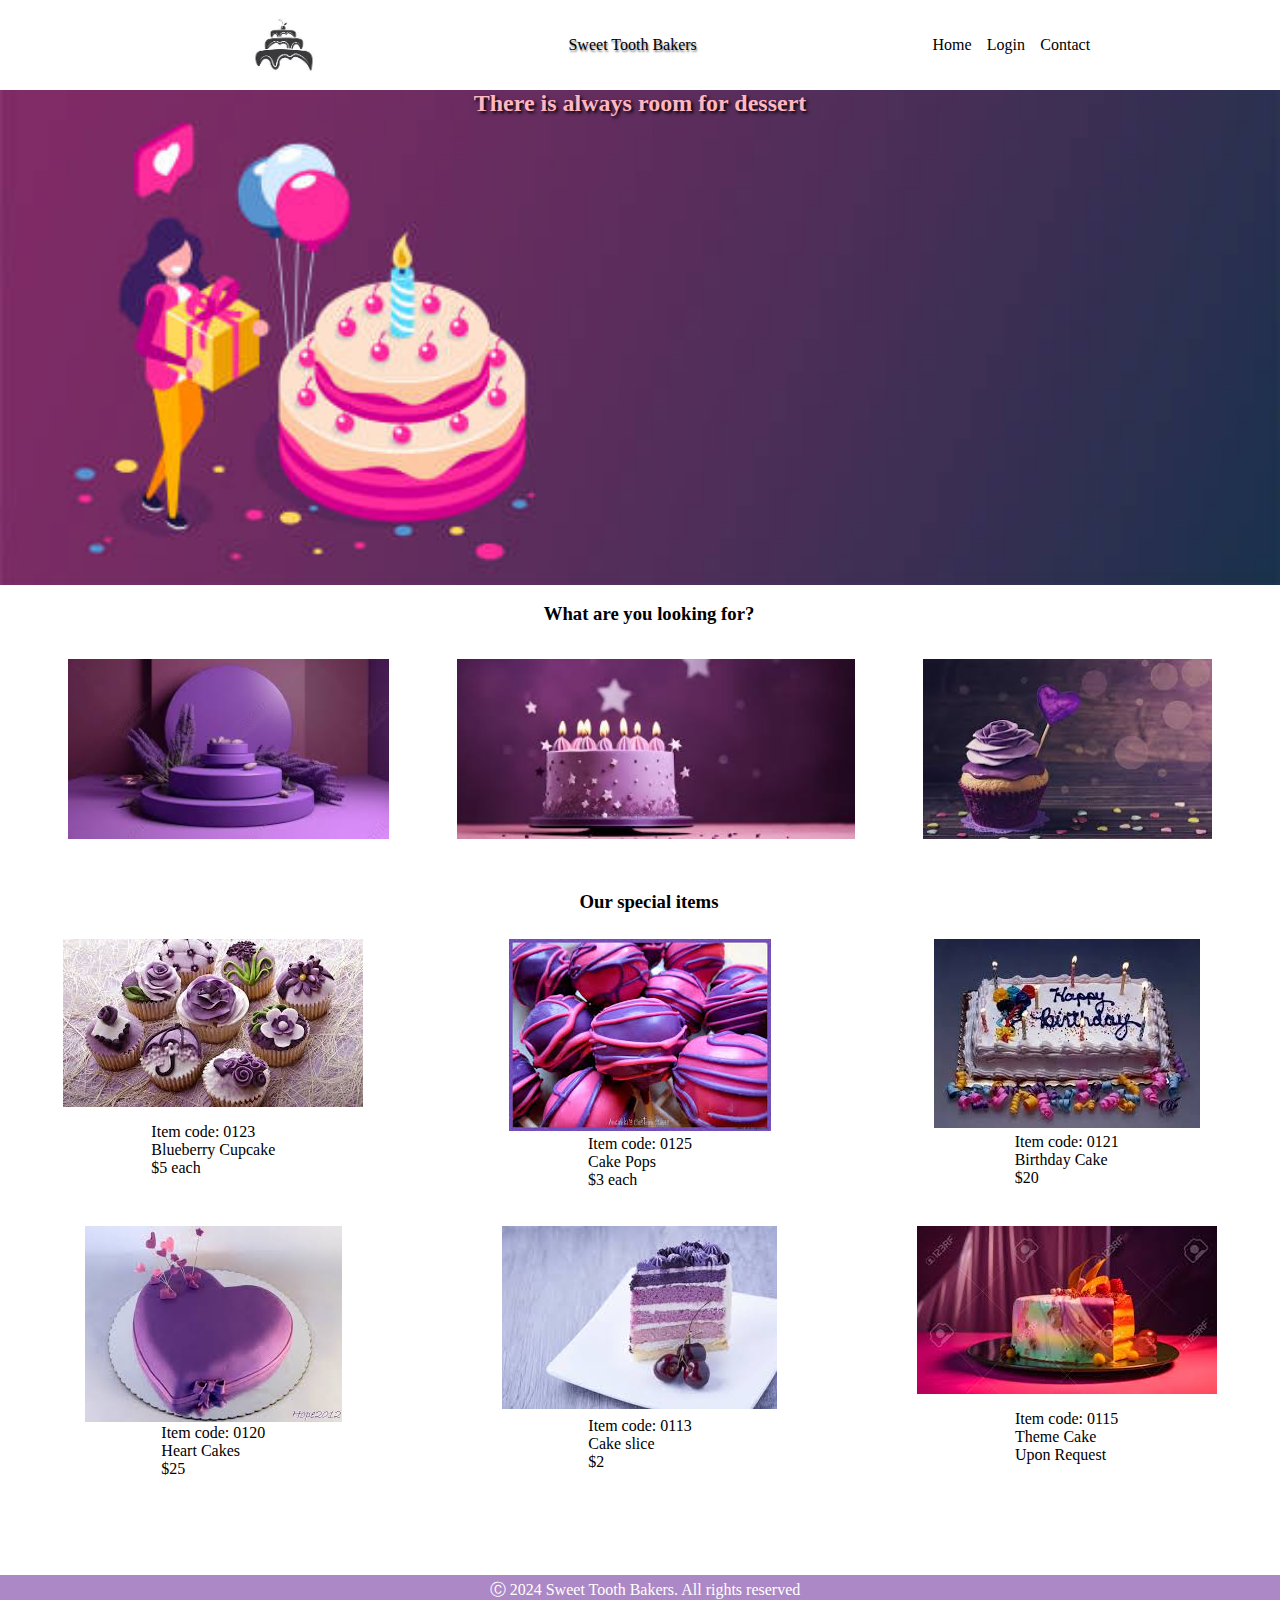
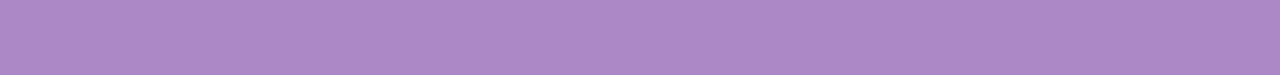
<file: Assignment/week1/html/index.html>
<!DOCTYPE html>
<html lang="en">

<head>
    <meta charset="UTF-8" />
    <link rel="shortcut icon" href="../images/favicon.ico" type="image/x-icon" />
    <meta name="viewport" content="width=device-width, initial-scale=1.0" />
    <title>Home Baker</title>
    <style>
        * {

            font-family: Georgia, serif;
            margin: 0;
            padding: 0;
        }

        .content {
            display: flex;
            justify-content: center;
            align-items: flex-start;
            flex-direction: column;
            /* height: 100vh; */
            width: 100vw;
        }

        .navbar {
            display: flex;
            height: 10vh;
            width: 100vw;
            background-color: white;
            justify-content: space-evenly;
            align-items: flex-end;
            flex-direction: row;
        }

        .navbar .logo {
            height: 100%;
        }

        .navbar .title {
            align-self: center;
            text-shadow: 1px 2px 2px grey;
        }

        .navbar .navlink {
            display: flex;
            flex-direction: row;
            justify-content: space-around;
            align-self: center;

            /* margin: 3%;
            padding: 3%; */
        }

        .link {
            margin: 3%;
            padding: 3%;
            color: black;
            text-decoration: none;
        }

        .link:hover {
            border-radius: 5px;
            background-color: #7469B6;
            color: #AD88C6;
            ;
        }

        .header {
            height: 55vh;
            width: 100%;
        }

        .header h2 {
            height: 100%;
            width: 100%;
            background-repeat: no-repeat;
            background-size: cover;
            background-image: url("../images/hero.jpeg");
            text-shadow: #000 2px 2px 0.2rem;
            color: lightpink;
            text-align: center;
            background-position: center;
        }

        .featuredProduct {
            box-sizing: border-box;
            padding-top: 1vh;
            height: 30vh;
            width: 100vw;
            display: grid;
            grid-template-rows: 1fr 3fr;
            grid-template-columns: repeat(3, 1fr);
        }

        .heading {
            grid-column: 1/3;
            grid-row: 1/2;
            width: 100vw;
            padding: 1vh;
            text-align: center;
        }

        .featuredImg {
            width: 100vw;
            grid-column: 1/3;
            display: flex;
            height: 20vh;
            justify-content: space-evenly;
        }

        .specialCakes {
            box-sizing: border-box;
            padding-top: 3vh;
            height: 30vh;
            width: 100vw;
            display: grid;
            grid-template-rows: 1fr 3fr;
            grid-template-columns: repeat(3, 1fr);
        }

        .specialCakes .cards {
            grid-row: 2/2;
            width: inherit;

            display: grid;
            grid-template-columns: repeat(3, 1fr);
            grid-template-rows: repeat(2, 1fr);

        }

        .card {
            box-sizing: border-box;
            align-self: center;
            justify-self: center;
            width: 33vw;
            height: 30vh;
            display: grid;
            grid-template-columns: 1fr;
            grid-template-rows: repeat(2, 1fr);
            padding: 2%;
            margin: 2%;
            align-items: center;
            justify-items: center;
            align-content: center;
        }

        .card:hover {
            border: 1px solid lightpink;
            background-color: #AD88C6;
        }

        .cardImg {
            grid-row: 1/2;
            /* width: 100%; */
            height: 100%;
            /* height: 300px; */
        }

        .cardDetail {
            grid-row: 2/3;
            /* width: inherit; */
            /* height: 200px; */
        }

        .footer {
            display: flex;
            justify-content: center;
            padding: 5px;
            height: 10vh;
            width: 100vw;
            position: relative;
            top: 50vh;
            background-color: #AD88C6;
            color: #fff;
        }

        /* @media screen and (max-width:1024px) {} */

        /* @media screen and (max-width:780px) {} */
    </style>
</head>

<body>
    <div class="content">
        <nav class="navbar">
            <img src="../images/logo.jpeg" alt="Logo" class="logo" />
            <span class="title">Sweet Tooth Bakers</span>
            <div class="navlink">
                <a class="link" href="#">Home</a>
                <a class="link" href="#">Login</a>
                <a class="link" href="#">Contact</a>
            </div>
        </nav>
        <header class="header">
            <h2>There is always room for dessert</h3>
        </header>
        <section class="featuredProduct">
            <h3 class="heading">What are you looking for?</h3>
            <div class="featuredImg">
                <img src="../images/wedding.jpeg" alt="Wedding cake" />
                <img src="../images/birthdayImage.jpeg" alt="Birthday cakes" />
                <img src="../images/cupcake.jpeg" alt="Cupcakes" />
            </div>
        </section>
        <section class="specialCakes">
            <h3 class="heading">Our special items</h3>
            <div class="cards">
                <div class="card">
                    <img class="cardImg" src="../images/blueberryCupcake.jpeg" alt="Birthday cakes" />
                    <div class="cardDetail">
                        <p>Item code: 0123</p>
                        <p>Blueberry Cupcake</p>
                        <p> $5 each</p>
                    </div>
                </div>
                <div class="card">
                    <img class="cardImg" src="../images/cakepops.jpeg" alt="Designer cakes" />
                    <div class="cardDetail">
                        <p>Item code: 0125</p>
                        <p>Cake Pops</p>
                        <p> $3 each</p>
                    </div>
                </div>
                <div class="card">
                    <img class="cardImg" src="../images/birthdayPineapple.jpeg" alt="themeCake" />
                    <div class="cardDetail">
                        <p>Item code: 0121</p>
                        <p>Birthday Cake</p>
                        <p>$20</p>
                    </div>
                </div>
                <div class="card">
                    <img class="cardImg" src="../images/heartCake.jpeg" alt="themeCake" />
                    <div class="cardDetail">
                        <p>Item code: 0120</p>
                        <p>Heart Cakes</p>
                        <p> $25</p>
                    </div>
                </div>
                <div class="card">
                    <img class="cardImg" src="../images/pastry.jpeg" alt="">
                    <div class="cardDetail">
                        <p>Item code: 0113</p>
                        <p>Cake slice</p>
                        <p> $2</p>
                    </div>
                </div>
                <div class="card">
                    <img class="cardImg" src="../images/rainbow.jpeg" alt="">
                    <div class="cardDetail">
                        <p>Item code: 0115</p>
                        <p>Theme Cake</p>
                        <p> Upon Request</p>
                    </div>
                </div>



            </div>
        </section>
        <footer class="footer">
            Ⓒ 2024 Sweet Tooth Bakers. All rights reserved
        </footer>

    </div>
</body>

</html>
</file>
